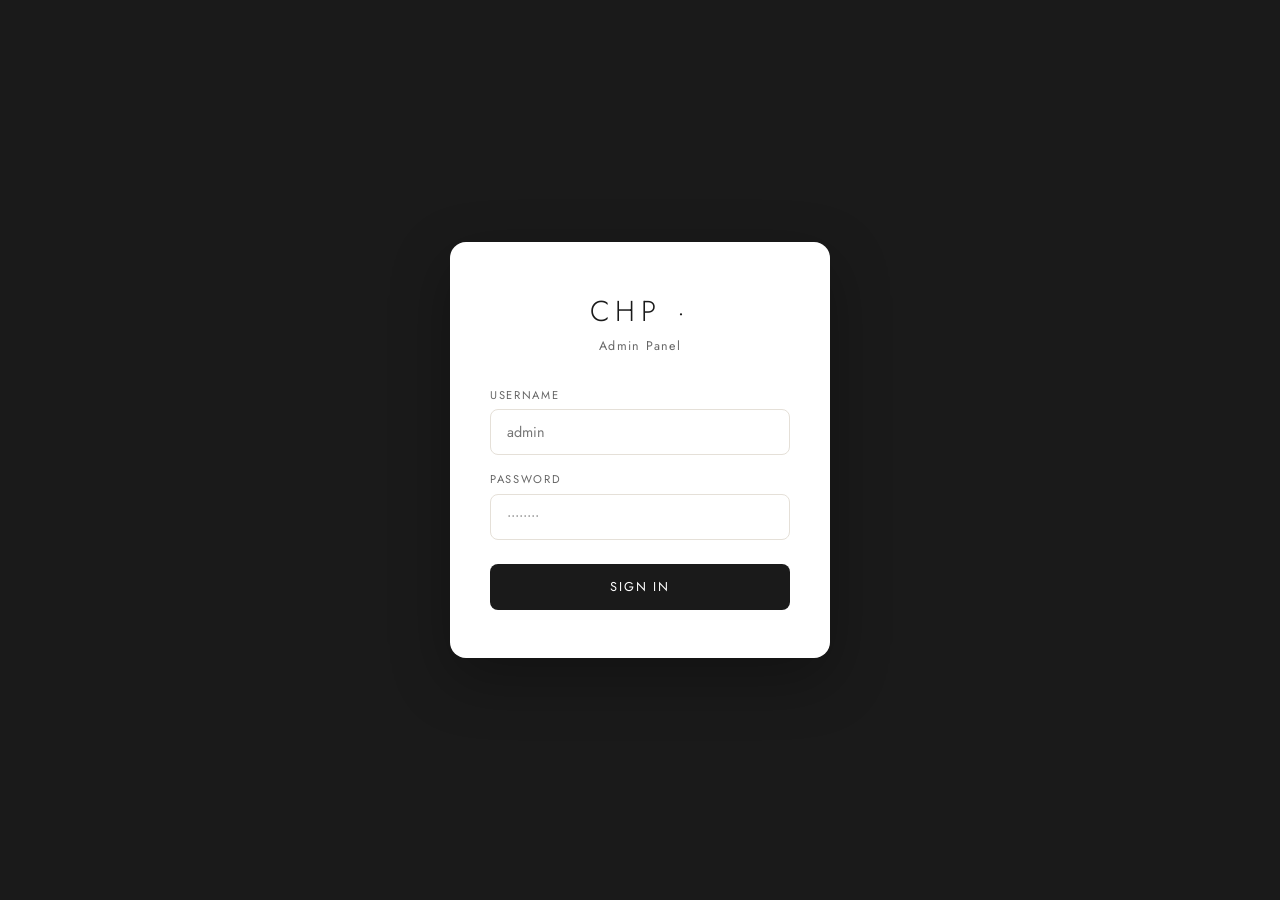
<file: chp-website/admin/index.html>
<!DOCTYPE html>
<html lang="en">
<head>
<meta charset="UTF-8">
<meta name="viewport" content="width=device-width, initial-scale=1.0">
<title>CHP Admin Panel</title>
<link rel="stylesheet" href="admin.css">
<link rel="preconnect" href="https://fonts.googleapis.com">
</head>
<body>

<!-- ═══════════════ LOGIN ═══════════════ -->
<div id="loginScreen">
  <div class="login-box">
    <div class="login-logo">CHP<span> ·</span></div>
    <div class="login-sub">Admin Panel</div>
    <div class="login-group">
      <label>Username</label>
      <input type="text" id="loginUser" placeholder="admin" autocomplete="username">
    </div>
    <div class="login-group">
      <label>Password</label>
      <input type="password" id="loginPass" placeholder="••••••••" autocomplete="current-password">
    </div>
    <button class="login-btn" onclick="doLogin()">Sign In</button>
    <div class="login-error" id="loginError">Incorrect username or password.</div>
  </div>
</div>

<!-- ═══════════════ DASHBOARD ═══════════════ -->
<div id="dashboard">
  <div class="layout">

    <!-- SIDEBAR -->
    <aside class="sidebar">
      <div class="sidebar-logo">CHP <span>Admin</span></div>

      <div class="sidebar-section">Overview</div>
      <ul class="sidebar-nav">
        <li><a href="#" class="active" onclick="showPanel('overview',this)">
          <svg viewBox="0 0 24 24" fill="none" stroke="currentColor" stroke-width="1.5"><rect x="3" y="3" width="7" height="7"/><rect x="14" y="3" width="7" height="7"/><rect x="14" y="14" width="7" height="7"/><rect x="3" y="14" width="7" height="7"/></svg>
          Dashboard
        </a></li>
        <li><a href="#" onclick="showPanel('messages',this)">
          <svg viewBox="0 0 24 24" fill="none" stroke="currentColor" stroke-width="1.5"><path d="M21 15a2 2 0 01-2 2H7l-4 4V5a2 2 0 012-2h14a2 2 0 012 2z"/></svg>
          Messages <span class="badge" id="msgBadge">0</span>
        </a></li>
      </ul>

      <div class="sidebar-section">Content</div>
      <ul class="sidebar-nav">
        <li><a href="#" onclick="showPanel('products',this)">
          <svg viewBox="0 0 24 24" fill="none" stroke="currentColor" stroke-width="1.5"><path d="M21 16V8a2 2 0 00-1-1.73l-7-4a2 2 0 00-2 0l-7 4A2 2 0 003 8v8a2 2 0 001 1.73l7 4a2 2 0 002 0l7-4A2 2 0 0021 16z"/></svg>
          Products
        </a></li>
        <li><a href="#" onclick="showPanel('homepage',this)">
          <svg viewBox="0 0 24 24" fill="none" stroke="currentColor" stroke-width="1.5"><path d="M3 9l9-7 9 7v11a2 2 0 01-2 2H5a2 2 0 01-2-2z"/><polyline points="9 22 9 12 15 12 15 22"/></svg>
          Homepage
        </a></li>
        <li><a href="#" onclick="showPanel('about',this)">
          <svg viewBox="0 0 24 24" fill="none" stroke="currentColor" stroke-width="1.5"><circle cx="12" cy="12" r="10"/><line x1="12" y1="8" x2="12" y2="12"/><line x1="12" y1="16" x2="12.01" y2="16"/></svg>
          About &amp; Factory
        </a></li>
        <li><a href="#" onclick="showPanel('process',this)">
          <svg viewBox="0 0 24 24" fill="none" stroke="currentColor" stroke-width="1.5"><polyline points="22 12 18 12 15 21 9 3 6 12 2 12"/></svg>
          Process Steps
        </a></li>
        <li><a href="#" onclick="showPanel('contact',this)">
          <svg viewBox="0 0 24 24" fill="none" stroke="currentColor" stroke-width="1.5"><path d="M22 16.92v3a2 2 0 01-2.18 2 19.79 19.79 0 01-8.63-3.07A19.5 19.5 0 013.07 9.81a19.79 19.79 0 01-3.07-8.63A2 2 0 012 .18h3a2 2 0 012 1.72c.127.96.361 1.903.7 2.81a2 2 0 01-.45 2.11L6.09 7.91a16 16 0 006 6l1.27-1.27a2 2 0 012.11-.45c.907.339 1.85.573 2.81.7A2 2 0 0122 14.92z"/></svg>
          Contact Info
        </a></li>
      </ul>

      <div class="sidebar-section">Settings</div>
      <ul class="sidebar-nav">
        <li><a href="#" onclick="showPanel('settings',this)">
          <svg viewBox="0 0 24 24" fill="none" stroke="currentColor" stroke-width="1.5"><circle cx="12" cy="12" r="3"/><path d="M19.07 4.93l-1.41 1.41M19.07 19.07l-1.41-1.41M4.93 4.93l1.41 1.41M4.93 19.07l1.41-1.41M12 2v2M12 20v2M2 12h2M20 12h2"/></svg>
          Settings
        </a></li>
      </ul>

      <div class="sidebar-footer">
        <span id="adminUsername">admin</span>
        <button class="logout-btn" onclick="doLogout()">Logout</button>
      </div>
    </aside>

    <!-- MAIN -->
    <div class="main-content">
      <div class="topbar">
        <div class="topbar-title" id="topbarTitle">Dashboard</div>
        <div class="topbar-actions" id="topbarActions"></div>
      </div>
      <div class="page-content">

        <!-- OVERVIEW -->
        <div class="panel active" id="panel-overview">
          <div class="stat-cards">
            <div class="stat-card gold">
              <div class="stat-card-label">New Messages</div>
              <div class="stat-card-num" id="statNew">—</div>
              <div class="stat-card-sub">Awaiting response</div>
            </div>
            <div class="stat-card">
              <div class="stat-card-label">Total Inquiries</div>
              <div class="stat-card-num" id="statTotal">—</div>
              <div class="stat-card-sub">All time</div>
            </div>
            <div class="stat-card">
              <div class="stat-card-label">Products Listed</div>
              <div class="stat-card-num" id="statProducts">—</div>
              <div class="stat-card-sub">In catalog</div>
            </div>
            <div class="stat-card">
              <div class="stat-card-label">Completed</div>
              <div class="stat-card-num" id="statDone">—</div>
              <div class="stat-card-sub">Closed inquiries</div>
            </div>
          </div>
          <div class="table-wrap">
            <div class="table-header">
              <div class="table-header-title">Recent Inquiries</div>
              <a href="#" class="btn btn-ghost btn-sm" onclick="showPanel('messages',document.querySelector('[onclick*=messages]'))">View All</a>
            </div>
            <table id="recentTable">
              <thead><tr><th>Name</th><th>Company</th><th>Product</th><th>Date</th><th>Status</th><th></th></tr></thead>
              <tbody id="recentTbody"></tbody>
            </table>
          </div>
        </div>

        <!-- MESSAGES -->
        <div class="panel" id="panel-messages">
          <div class="table-wrap">
            <div class="table-header">
              <div class="table-header-title">Customer Inquiries</div>
              <button class="btn btn-danger btn-sm" onclick="clearMessages()">Clear All</button>
            </div>
            <table>
              <thead><tr><th>Name</th><th>Company</th><th>Email</th><th>Product</th><th>Date</th><th>Status</th><th>Actions</th></tr></thead>
              <tbody id="messagesTbody"></tbody>
            </table>
          </div>
          <div class="msg-detail" id="msgDetail">
            <div style="display:flex;justify-content:space-between;align-items:center;margin-bottom:1rem;">
              <strong style="font-size:0.85rem;">Message Detail</strong>
              <button class="btn btn-ghost btn-sm" onclick="document.getElementById('msgDetail').classList.remove('open')">Close</button>
            </div>
            <div id="msgDetailContent"></div>
          </div>
        </div>

        <!-- PRODUCTS -->
        <div class="panel" id="panel-products">
          <div style="display:flex;gap:1rem;margin-bottom:1.5rem;">
            <button class="btn btn-dark" onclick="showProductForm()">+ Add Product</button>
          </div>
          <p style="margin:1rem 0">本页仅保存浏览器本地草稿，不会发布至官网。2026 官网资料请按 <a href="../CONTENT-2026.md">CONTENT-2026.md</a> 编辑。</p>
          <div id="productFormWrap" style="display:none; margin-bottom:1.5rem;">
            <div class="form-section">
              <div class="form-section-title" id="productFormTitle">New Product</div>
              <div class="form-row triple">
                <div class="field-group"><label>Product Name</label><input type="text" id="pName" placeholder="e.g. Straight Round Bottle 10"></div>
                <div class="field-group"><label>Category</label>
                  <select id="pCat">
                    <option value="round">Round Bottle</option>
                    <option value="flat">Flat Bottle</option>
                    <option value="jar">Jar</option>
                    <option value="dropper">Dropper</option>
                    <option value="foam">Foam & Special</option>
                    <option value="s13">Airless Bottle 真空瓶</option>
                    <option value="s14">Precision Nozzle Bottle 尖嘴瓶</option>
                  </select>
                </div>
                <div class="field-group"><label>Material</label><input type="text" id="pMaterial" placeholder="PET / PETG / PP / PE"></div>
              </div>
              <div class="form-row triple">
                <div class="field-group"><label>Capacity</label><input type="text" id="pCapacity" placeholder="e.g. 30ml – 500ml"></div>
                <div class="field-group"><label>Finish Options</label><input type="text" id="pFinish" placeholder="e.g. Matte / Glossy / Frosted"></div>
                <div class="field-group"><label>OEM/ODM</label>
                  <select id="pCustom"><option value="yes">Yes – Available</option><option value="no">No</option></select>
                </div>
              </div>
              <div class="form-row single">
                <div class="field-group"><label>Description</label><textarea id="pDesc" placeholder="Brief product description..."></textarea></div>
              </div>
              <div class="field-group" style="margin-bottom:1rem;">
                <label>Product Images (up to 6)</label>
                <div class="img-upload-grid" id="imgUploadGrid">
                  <div class="img-slot" onclick="triggerImgUpload(this)">
                    <svg width="24" height="24" viewBox="0 0 24 24" fill="none" stroke="#CCC" stroke-width="1.5"><line x1="12" y1="5" x2="12" y2="19"/><line x1="5" y1="12" x2="19" y2="12"/></svg>
                    <span class="img-slot-label">Add Photo</span>
                    <input type="file" accept="image/*" style="display:none" onchange="handleImgUpload(this)">
                  </div>
                </div>
              </div>
              <div style="display:flex;gap:0.6rem;">
                <button class="btn btn-dark" onclick="saveProduct()">Save Product</button>
                <button class="btn btn-ghost" onclick="cancelProductForm()">Cancel</button>
              </div>
            </div>
          </div>
          <div class="table-wrap">
            <table>
              <thead><tr><th>Name</th><th>Category</th><th>Material</th><th>Capacity</th><th>Custom</th><th>Actions</th></tr></thead>
              <tbody id="productsTbody"></tbody>
            </table>
          </div>
        </div>

        <!-- HOMEPAGE -->
        <div class="panel" id="panel-homepage">
          <div class="form-section">
            <div class="form-section-title">Hero Banner</div>
            <div class="form-row">
              <div class="field-group"><label>Main Headline (Line 1)</label><input type="text" id="heroLine1" placeholder="Crafting Bottles"></div>
              <div class="field-group"><label>Main Headline (Line 2)</label><input type="text" id="heroLine2" placeholder="That Elevate Your Brand"></div>
            </div>
            <div class="form-row single">
              <div class="field-group"><label>Hero Subtitle</label><textarea id="heroSub" rows="2" placeholder="We design and manufacture..."></textarea></div>
            </div>
            <div class="form-row">
              <div class="field-group"><label>Button 1 Text</label><input type="text" id="btn1Text" placeholder="Explore Products →"></div>
              <div class="field-group"><label>Button 2 Text</label><input type="text" id="btn2Text" placeholder="Request a Sample"></div>
            </div>
            <button class="btn btn-dark" onclick="saveSection('homepage')">Save Banner</button>
          </div>
          <div class="form-section">
            <div class="form-section-title">Stats Bar</div>
            <div class="form-row">
              <div class="field-group"><label>Years</label><input type="text" id="statYears" placeholder="12+"></div>
              <div class="field-group"><label>SKUs</label><input type="text" id="statSKUs" placeholder="500+"></div>
              <div class="field-group"><label>Clients</label><input type="text" id="statClients" placeholder="50+"></div>
              <div class="field-group"><label>Certifications</label><input type="text" id="statCerts" placeholder="4"></div>
            </div>
            <button class="btn btn-dark" onclick="saveSection('stats')">Save Stats</button>
          </div>
        </div>

        <!-- ABOUT -->
        <div class="panel" id="panel-about">
          <div class="form-section">
            <div class="form-section-title">Company Introduction</div>
            <div class="form-row single">
              <div class="field-group"><label>Paragraph 1</label><textarea id="aboutP1" rows="4"></textarea></div>
            </div>
            <div class="form-row single">
              <div class="field-group"><label>Paragraph 2</label><textarea id="aboutP2" rows="4"></textarea></div>
            </div>
            <button class="btn btn-dark" onclick="saveSection('about')">Save</button>
          </div>
          <div class="form-section">
            <div class="form-section-title">Factory Images (upload up to 6)</div>
            <div class="img-upload-grid" id="factoryImgGrid">
              <div class="img-slot" onclick="triggerImgUpload(this)">
                <svg width="24" height="24" viewBox="0 0 24 24" fill="none" stroke="#CCC" stroke-width="1.5"><line x1="12" y1="5" x2="12" y2="19"/><line x1="5" y1="12" x2="19" y2="12"/></svg>
                <span class="img-slot-label">Add Factory Photo</span>
                <input type="file" accept="image/*" style="display:none" onchange="handleImgUpload(this)">
              </div>
            </div>
            <div style="margin-top:1rem;"><button class="btn btn-dark" onclick="saveSection('factory')">Save Factory Photos</button></div>
          </div>
        </div>

        <!-- PROCESS -->
        <div class="panel" id="panel-process">
          <div class="form-section">
            <div class="form-section-title">Customization Process Steps</div>
            <div id="processStepsEdit"></div>
            <button class="btn btn-dark" onclick="saveSection('process')" style="margin-top:1rem;">Save Steps</button>
          </div>
        </div>

        <!-- CONTACT -->
        <div class="panel" id="panel-contact">
          <div class="form-section">
            <div class="form-section-title">Contact Information</div>
            <div class="form-row">
              <div class="field-group"><label>Phone 1</label><input type="text" id="cPhone1" placeholder="+86 158 0059 5981"></div>
              <div class="field-group"><label>Phone 2</label><input type="text" id="cPhone2" placeholder="+86 21 5778 0963"></div>
            </div>
            <div class="form-row">
              <div class="field-group"><label>Email</label><input type="email" id="cEmail" placeholder="zhangyanqing@cn-chp.com"></div>
              <div class="field-group"><label>WhatsApp Number</label><input type="text" id="cWhatsApp" placeholder="8615800595981"></div>
            </div>
            <div class="form-row single">
              <div class="field-group"><label>Address</label><textarea id="cAddress" rows="2" placeholder="No.88 Zhaojiajing Road..."></textarea></div>
            </div>
            <div class="form-row">
              <div class="field-group"><label>WeChat ID</label><input type="text" id="cWeChat" placeholder="Your WeChat ID"></div>
              <div class="field-group"><label>Postal Code</label><input type="text" id="cPostal" placeholder="201611"></div>
            </div>
            <button class="btn btn-dark" onclick="saveSection('contact')">Save Contact Info</button>
          </div>
          <div class="form-section">
            <div class="form-section-title">Email Notification (for new inquiries)</div>
            <p style="font-size:0.8rem;color:var(--mid-gray);margin-bottom:1rem;">
              To enable automatic email alerts when customers submit forms, 
              connect a service like <strong>EmailJS</strong> or <strong>Formspree</strong>. 
              Enter your EmailJS Service ID and Template ID below.
            </p>
            <div class="form-row">
              <div class="field-group"><label>EmailJS Service ID</label><input type="text" id="emailjsService" placeholder="service_xxxxxxx"></div>
              <div class="field-group"><label>EmailJS Template ID</label><input type="text" id="emailjsTemplate" placeholder="template_xxxxxxx"></div>
            </div>
            <div class="form-row single">
              <div class="field-group"><label>Notification Email (receive alerts)</label><input type="email" id="notifyEmail" placeholder="admin@chp-packing.com"></div>
            </div>
            <button class="btn btn-dark" onclick="saveSection('email')">Save Email Settings</button>
          </div>
        </div>

        <!-- SETTINGS -->
        <div class="panel" id="panel-settings">
          <div class="form-section">
            <div class="form-section-title">Change Password</div>
            <div class="form-row">
              <div class="field-group"><label>Current Password</label><input type="password" id="curPass"></div>
              <div class="field-group"><label>New Password</label><input type="password" id="newPass"></div>
            </div>
            <button class="btn btn-dark" onclick="changePassword()">Update Password</button>
          </div>
          <div class="form-section">
            <div class="form-section-title">Export Data</div>
            <p style="font-size:0.8rem;color:var(--mid-gray);margin-bottom:1rem;">Download all customer inquiries as a CSV file.</p>
            <button class="btn btn-ghost" onclick="exportCSV()">Export Inquiries CSV</button>
          </div>
          <div class="form-section">
            <div class="form-section-title">About This System</div>
            <p style="font-size:0.8rem;color:var(--mid-gray);line-height:1.8;">
              CHP Admin v1.0 — Static admin panel. Data is stored in browser localStorage.<br>
              For production use with real database and email notifications, 
              connect a backend service (Firebase, Supabase, or custom API).
            </p>
          </div>
        </div>

      </div><!-- /page-content -->
    </div><!-- /main-content -->
  </div>
</div>

<div class="toast" id="toast"></div>

<script src="admin.js"></script>
</body>
</html>
</file>
<file: chp-website/admin/admin.css>
@import url('https://fonts.googleapis.com/css2?family=Jost:wght@300;400;500&display=swap');

:root {
  --cream: #FAF8F5;
  --champagne: #C9A96E;
  --charcoal: #1A1A1A;
  --mid-gray: #666;
  --light-gray: #AAA;
  --border: #E5E0D8;
  --sidebar-bg: #1A1A1A;
  --sidebar-text: rgba(255,255,255,0.6);
  --sidebar-active: rgba(201,169,110,0.15);
  --danger: #e53935;
  --success: #43a047;
  --warning: #fb8c00;
}

* { margin: 0; padding: 0; box-sizing: border-box; }
html, body { height: 100%; }

body {
  font-family: 'Jost', sans-serif;
  background: var(--cream);
  color: var(--charcoal);
  font-size: 14px;
}

/* ── LOGIN ── */
#loginScreen {
  min-height: 100vh;
  display: flex; align-items: center; justify-content: center;
  background: var(--charcoal);
}
.login-box {
  background: #fff;
  padding: 3rem 2.5rem;
  border-radius: 16px;
  width: 100%; max-width: 380px;
  box-shadow: 0 20px 60px rgba(0,0,0,0.3);
}
.login-logo {
  font-family: 'Jost', sans-serif;
  font-size: 1.8rem; font-weight: 300;
  letter-spacing: 0.2em; text-align: center;
  margin-bottom: 0.3rem;
}
.login-sub {
  text-align: center; color: var(--mid-gray);
  font-size: 0.78rem; letter-spacing: 0.1em;
  margin-bottom: 2rem;
}
.login-group { margin-bottom: 1rem; }
.login-group label { font-size: 0.7rem; letter-spacing: 0.15em; text-transform: uppercase; color: var(--mid-gray); display: block; margin-bottom: 0.4rem; }
.login-group input {
  width: 100%; padding: 0.75rem 1rem;
  border: 1px solid var(--border); border-radius: 8px;
  font-family: 'Jost', sans-serif; font-size: 0.9rem;
  outline: none; transition: border-color 0.3s;
}
.login-group input:focus { border-color: var(--champagne); }
.login-btn {
  width: 100%; padding: 0.85rem;
  background: var(--charcoal); color: #fff;
  border: none; border-radius: 8px; cursor: pointer;
  font-family: 'Jost', sans-serif;
  font-size: 0.8rem; letter-spacing: 0.15em; text-transform: uppercase;
  margin-top: 0.5rem; transition: background 0.3s;
}
.login-btn:hover { background: var(--champagne); }
.login-error { color: var(--danger); font-size: 0.78rem; margin-top: 0.5rem; text-align: center; display: none; }

/* ── DASHBOARD LAYOUT ── */
#dashboard { display: none; height: 100vh; overflow: hidden; }
.layout { display: flex; height: 100%; }

/* ── SIDEBAR ── */
.sidebar {
  width: 220px; flex-shrink: 0;
  background: var(--sidebar-bg);
  display: flex; flex-direction: column;
  overflow-y: auto;
}
.sidebar-logo {
  padding: 1.5rem 1.2rem;
  font-size: 1.1rem; font-weight: 300;
  letter-spacing: 0.2em; color: #fff;
  border-bottom: 1px solid rgba(255,255,255,0.07);
}
.sidebar-logo span { color: var(--champagne); }
.sidebar-section {
  padding: 0.8rem 1.2rem 0.3rem;
  font-size: 0.6rem; letter-spacing: 0.25em;
  text-transform: uppercase; color: rgba(255,255,255,0.25);
}
.sidebar-nav { list-style: none; padding: 0 0.6rem; margin-bottom: 1rem; }
.sidebar-nav li a {
  display: flex; align-items: center; gap: 0.7rem;
  padding: 0.65rem 0.8rem; border-radius: 6px;
  color: var(--sidebar-text); text-decoration: none;
  font-size: 0.82rem; letter-spacing: 0.03em;
  transition: all 0.2s;
}
.sidebar-nav li a:hover { background: rgba(255,255,255,0.06); color: #fff; }
.sidebar-nav li a.active { background: var(--sidebar-active); color: var(--champagne); }
.sidebar-nav li a svg { width: 16px; height: 16px; flex-shrink: 0; }
.badge {
  margin-left: auto; background: var(--champagne);
  color: #fff; font-size: 0.6rem; padding: 0.15rem 0.5rem;
  border-radius: 10px; font-weight: 500;
}
.sidebar-footer {
  margin-top: auto; padding: 1rem 1.2rem;
  border-top: 1px solid rgba(255,255,255,0.07);
  font-size: 0.75rem; color: rgba(255,255,255,0.3);
  display: flex; justify-content: space-between; align-items: center;
}
.logout-btn {
  background: none; border: none; cursor: pointer;
  color: rgba(255,255,255,0.3); font-size: 0.72rem;
  letter-spacing: 0.1em; text-transform: uppercase;
  transition: color 0.2s;
}
.logout-btn:hover { color: var(--champagne); }

/* ── MAIN CONTENT ── */
.main-content {
  flex: 1; overflow-y: auto;
  display: flex; flex-direction: column;
}
.topbar {
  padding: 1rem 2rem;
  background: #fff; border-bottom: 1px solid var(--border);
  display: flex; align-items: center; justify-content: space-between;
  flex-shrink: 0;
}
.topbar-title { font-size: 1rem; font-weight: 400; letter-spacing: 0.02em; }
.topbar-actions { display: flex; gap: 0.6rem; }
.page-content { padding: 2rem; flex: 1; }

/* ── PANELS ── */
.panel { display: none; }
.panel.active { display: block; }

/* ── STAT CARDS ── */
.stat-cards { display: grid; grid-template-columns: repeat(4, 1fr); gap: 1rem; margin-bottom: 2rem; }
.stat-card {
  background: #fff; border-radius: 12px;
  padding: 1.4rem; border: 1px solid var(--border);
}
.stat-card-label { font-size: 0.68rem; letter-spacing: 0.15em; text-transform: uppercase; color: var(--light-gray); margin-bottom: 0.5rem; }
.stat-card-num { font-size: 2rem; font-weight: 300; color: var(--charcoal); line-height: 1; }
.stat-card-sub { font-size: 0.72rem; color: var(--light-gray); margin-top: 0.3rem; }
.stat-card.gold .stat-card-num { color: var(--champagne); }

/* ── TABLES ── */
.table-wrap { background: #fff; border-radius: 12px; border: 1px solid var(--border); overflow: hidden; }
.table-header {
  padding: 1rem 1.5rem; border-bottom: 1px solid var(--border);
  display: flex; align-items: center; justify-content: space-between;
}
.table-header-title { font-size: 0.82rem; font-weight: 500; letter-spacing: 0.05em; }
table { width: 100%; border-collapse: collapse; }
th {
  text-align: left; padding: 0.75rem 1.5rem;
  font-size: 0.65rem; letter-spacing: 0.15em; text-transform: uppercase;
  color: var(--light-gray); background: var(--cream);
  border-bottom: 1px solid var(--border);
}
td {
  padding: 0.85rem 1.5rem;
  border-bottom: 1px solid var(--border);
  font-size: 0.82rem; color: var(--charcoal);
  vertical-align: middle;
}
tr:last-child td { border-bottom: none; }
tr:hover td { background: var(--cream); }

/* ── STATUS BADGES ── */
.status {
  display: inline-flex; align-items: center; gap: 0.3rem;
  padding: 0.25rem 0.7rem; border-radius: 20px;
  font-size: 0.68rem; font-weight: 500; letter-spacing: 0.05em;
}
.status::before { content: ''; width: 6px; height: 6px; border-radius: 50%; background: currentColor; }
.status-new { background: #fff3e0; color: var(--warning); }
.status-contacted { background: #e3f2fd; color: #1976d2; }
.status-done { background: #e8f5e9; color: var(--success); }

/* ── BUTTONS ── */
.btn {
  display: inline-flex; align-items: center; gap: 0.4rem;
  padding: 0.55rem 1.1rem; border-radius: 6px;
  font-family: 'Jost', sans-serif;
  font-size: 0.72rem; letter-spacing: 0.1em;
  text-transform: uppercase; cursor: pointer;
  border: none; transition: all 0.2s; text-decoration: none;
}
.btn-dark { background: var(--charcoal); color: #fff; }
.btn-dark:hover { background: #333; }
.btn-gold-sm { background: var(--champagne); color: #fff; }
.btn-gold-sm:hover { background: #a07840; }
.btn-ghost { background: transparent; color: var(--mid-gray); border: 1px solid var(--border); }
.btn-ghost:hover { background: var(--cream); }
.btn-danger { background: transparent; color: var(--danger); border: 1px solid #ffcdd2; }
.btn-danger:hover { background: #ffebee; }
.btn-sm { padding: 0.35rem 0.8rem; font-size: 0.68rem; }

/* ── FORMS ── */
.form-section {
  background: #fff; border-radius: 12px;
  border: 1px solid var(--border); padding: 1.5rem; margin-bottom: 1.5rem;
}
.form-section-title {
  font-size: 0.75rem; letter-spacing: 0.15em;
  text-transform: uppercase; color: var(--mid-gray);
  margin-bottom: 1.2rem; padding-bottom: 0.8rem;
  border-bottom: 1px solid var(--border);
}
.form-row { display: grid; grid-template-columns: 1fr 1fr; gap: 1rem; margin-bottom: 1rem; }
.form-row.single { grid-template-columns: 1fr; }
.form-row.triple { grid-template-columns: 1fr 1fr 1fr; }
.field-group { display: flex; flex-direction: column; gap: 0.3rem; }
.field-group label { font-size: 0.68rem; letter-spacing: 0.1em; text-transform: uppercase; color: var(--mid-gray); }
.field-group input,
.field-group select,
.field-group textarea {
  padding: 0.65rem 0.9rem;
  border: 1px solid var(--border); border-radius: 8px;
  font-family: 'Jost', sans-serif; font-size: 0.85rem;
  outline: none; transition: border-color 0.3s;
  background: #fff;
}
.field-group input:focus,
.field-group select:focus,
.field-group textarea:focus { border-color: var(--champagne); }
.field-group textarea { resize: vertical; min-height: 80px; }

/* ── PRODUCT IMAGE UPLOAD GRID ── */
.img-upload-grid {
  display: grid; grid-template-columns: repeat(auto-fill, minmax(120px, 1fr));
  gap: 0.8rem; margin-top: 0.5rem;
}
.img-slot {
  aspect-ratio: 1; border-radius: 8px;
  border: 2px dashed var(--border);
  display: flex; align-items: center; justify-content: center;
  flex-direction: column; gap: 0.3rem;
  cursor: pointer; transition: border-color 0.2s;
  position: relative; overflow: hidden;
  background: var(--cream);
}
.img-slot:hover { border-color: var(--champagne); }
.img-slot img { position: absolute; inset: 0; width: 100%; height: 100%; object-fit: cover; }
.img-slot .remove-img {
  position: absolute; top: 4px; right: 4px;
  background: rgba(0,0,0,0.5); color: #fff;
  border: none; border-radius: 50%; width: 20px; height: 20px;
  font-size: 0.7rem; cursor: pointer; display: none;
  align-items: center; justify-content: center;
}
.img-slot:hover .remove-img { display: flex; }
.img-slot-label { font-size: 0.65rem; color: var(--light-gray); text-align: center; }

/* ── MESSAGE DETAIL ── */
.msg-detail {
  background: #fff; border-radius: 12px;
  border: 1px solid var(--border); padding: 1.5rem; margin-top: 1rem;
  display: none;
}
.msg-detail.open { display: block; }
.msg-detail-row { display: flex; gap: 1rem; margin-bottom: 0.8rem; }
.msg-detail-key { font-size: 0.68rem; letter-spacing: 0.1em; text-transform: uppercase; color: var(--light-gray); min-width: 100px; padding-top: 0.1rem; }
.msg-detail-val { font-size: 0.85rem; color: var(--charcoal); flex: 1; line-height: 1.6; }

/* ── TOAST ── */
.toast {
  position: fixed; bottom: 2rem; right: 2rem; z-index: 9999;
  background: var(--charcoal); color: #fff;
  padding: 0.8rem 1.5rem; border-radius: 8px;
  font-size: 0.82rem; letter-spacing: 0.05em;
  transform: translateY(20px); opacity: 0;
  transition: all 0.3s; pointer-events: none;
}
.toast.show { transform: translateY(0); opacity: 1; }
.toast.success { background: var(--success); }

/* ── RESPONSIVE ── */
@media (max-width: 768px) {
  .stat-cards { grid-template-columns: 1fr 1fr; }
  .sidebar { width: 180px; }
  .form-row { grid-template-columns: 1fr; }
  .form-row.triple { grid-template-columns: 1fr; }
}
</file>
